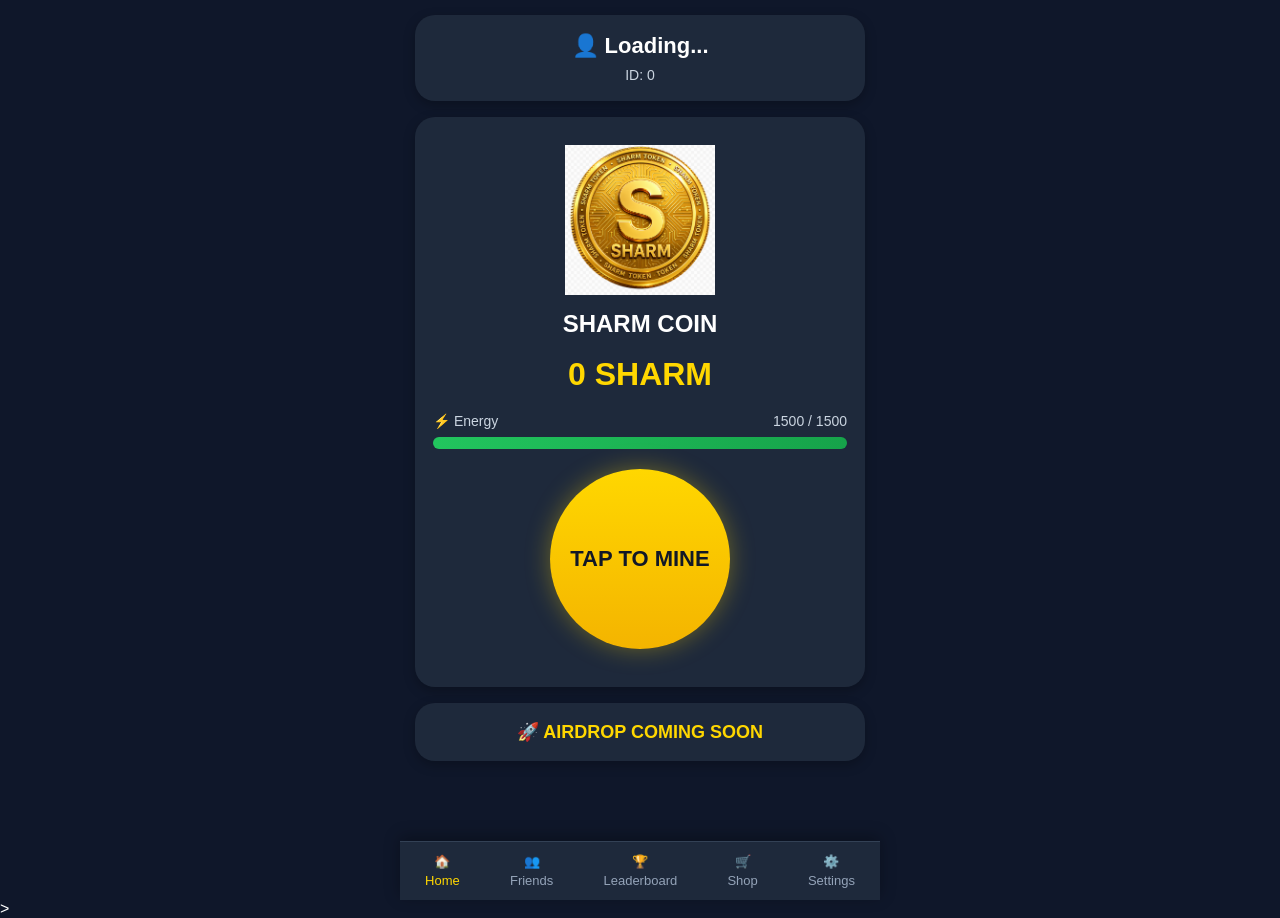
<file: index.html>
<!DOCTYPE html>
<html lang="en">
<head>
    <meta charset="UTF-8">
    <meta name="viewport" content="width=device-width, initial-scale=1.0">
    <title>SHARM Mini App</title>

    <script src="https://telegram.org/js/telegram-web-app.js"></script>
    <link rel="stylesheet" href="style.css">
</head>

<body>

<div class="app">

    <!-- HOME PAGE -->
    <section id="homePage" class="page active">

        <div class="profile-card">
            <h2 id="username">👤 Loading...</h2>
            <p>ID: <span id="userid">0</span></p>
        </div>

        <div class="coin-card">

            <img src="assets/file_00000000f1bc8207b5d2efec3e50c1fd.png"
     id="coin"
     class="coin">

            <h2>SHARM COIN</h2>

            <div class="balance">
                <span id="balance">0</span> SHARM
            </div>

            <div class="energy-box">

                <div class="energy-info">
                    <span>⚡ Energy</span>
                    <span id="energyText">1500 / 1500</span>
                </div>

                <div class="energy-bar">
                    <div class="energy-fill"
                         id="energyFill">
                    </div>
                </div>

            </div>

            <button id="tapBtn"
                    class="tap-btn">
                TAP TO MINE
            </button>

        </div>

        <div class="airdrop-card">
            🚀 AIRDROP COMING SOON
        </div>
    </section>
<!-- FRIENDS PAGE -->
<section id="friendsPage" class="page">

    <div class="card">

        <h2>👥 Friends</h2>

        <p>Invite your friends and earn SHARM rewards.</p>

        <input
            type="text"
            id="referralLink"
            readonly
            value="">

        <button id="copyReferralBtn">
            📋 Copy Referral Link
        </button>

        <button id="shareReferralBtn">
            📤 Share Referral Link
        </button>

        <div class="stats">

            <p>
                Total Referrals:
                <span id="refCount">0</span>
            </p>

            <p>
                Referral Reward:
                <span id="refReward">0</span> SHARM
            </p>

        </div>

    </div>

</section>


    <!-- LEADERBOARD PAGE -->
    <section id="leaderboardPage" class="page">

        <div class="card">

            <h2>🏆 Leaderboard</h2>

            <div id="leaderboardList">

                <p>Loading leaderboard...</p>

            </div>

        </div>

    </section>


    <!-- SHOP PAGE -->
    <section id="shopPage" class="page">

        <div class="card">

            <h2>🛒 Shop</h2>

            <div class="shop-item">
                <h3>⚡ Energy Boost</h3>
                <p>Price: 100 SHARM</p>
                <button>Buy</button>
            </div>

            <div class="shop-item">
                <h3>👆 Tap Power +1</h3>
                <p>Price: 250 SHARM</p>
                <button>Buy</button>
            </div>

            <div class="shop-item">
                <h3>🚀 Auto Miner</h3>
                <p>Coming Soon</p>
            </div>

        </div>

    </section>


    <!-- SETTINGS PAGE -->
    <section id="settingsPage" class="page">

        <div class="card">

            <h2>⚙️ Settings</h2>

            <h3>🌐 Social Media</h3>

            <a href="https://t.me/SHARMTokenBot" target="_blank">🤖 Telegram Bot</a><br><br>

            <a href="https://tiktok.com/@sharm_24_bot" target="_blank">🎵 TikTok</a><br><br>

            <a href="https://www.facebook.com/profile.php?id=61593454993772" target="_blank">📘 Facebook</a><br><br>

            <a href="https://www.youtube.com/@sharm_24_bot" target="_blank">▶️ YouTube</a><br><br>

            <a href="https://x.com/SHARMILING" target="_blank">❌ X (Twitter)</a>

        </div>

    </section>
        <!-- Bottom Navigation -->
    <nav class="bottom-nav">

        <button class="nav-btn active" data-page="homePage">
            🏠
            <span>Home</span>
        </button>

        <button class="nav-btn" data-page="friendsPage">
            👥
            <span>Friends</span>
        </button>

        <button class="nav-btn" data-page="leaderboardPage">
            🏆
            <span>Leaderboard</span>
        </button>

        <button class="nav-btn" data-page="shopPage">
            🛒
            <span>Shop</span>
        </button>

        <button class="nav-btn" data-page="settingsPage">
            ⚙️
            <span>Settings</span>
        </button>

    </nav>

</div>

<script src="script.js"></script>

</body>
</html>>
</file>
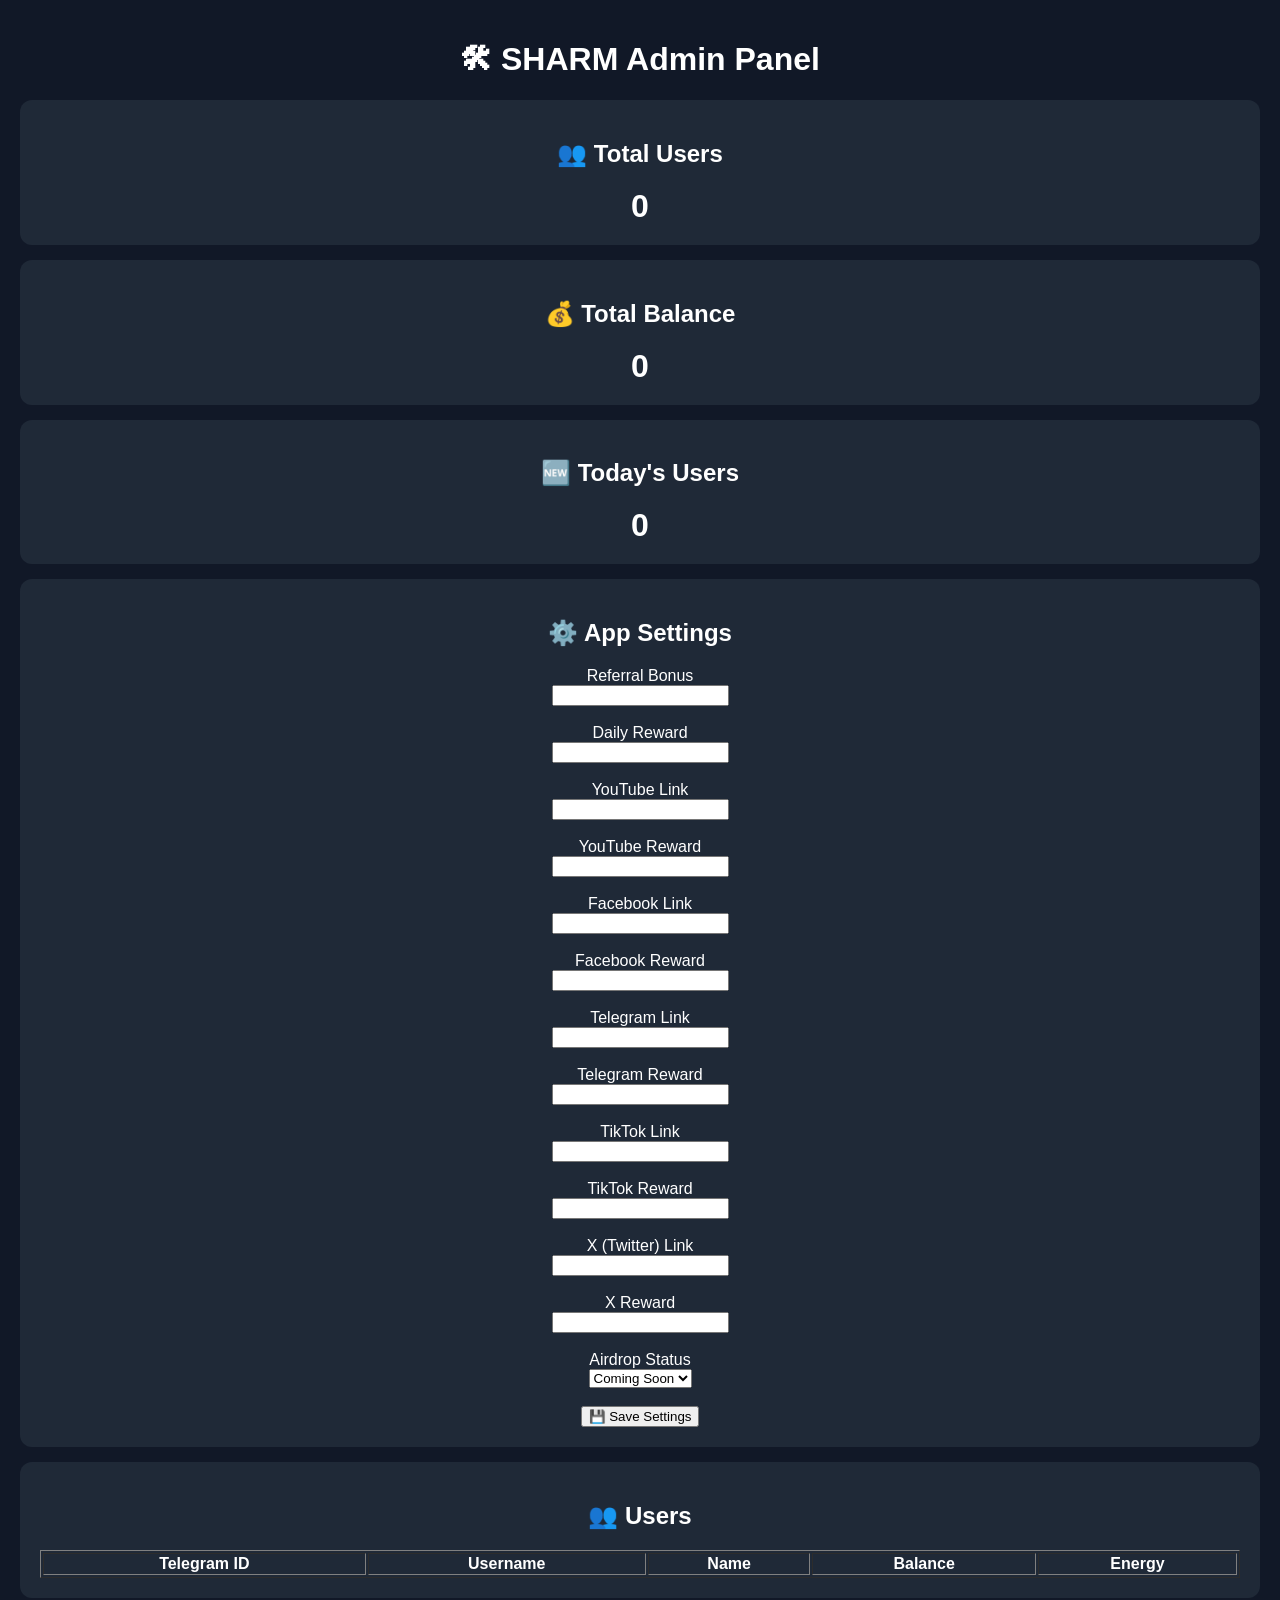
<file: admin.html>
<!DOCTYPE html>
<html lang="en">
<head>
<meta charset="UTF-8">
<meta name="viewport" content="width=device-width, initial-scale=1.0">
<title>SHARM Admin Panel</title>

<style>
body{
    margin:0;
    font-family:Arial,sans-serif;
    background:#111827;
    color:white;
    padding:20px;
}

h1{
    text-align:center;
}

.card{
    background:#1f2937;
    border-radius:12px;
    padding:20px;
    margin-bottom:15px;
    text-align:center;
}

.value{
    font-size:32px;
    font-weight:bold;
    margin-top:10px;
}
</style>

</head>
<body>

<h1>🛠 SHARM Admin Panel</h1>

<div class="card">
    <h2>👥 Total Users</h2>
    <div class="value" id="totalUsers">0</div>
</div>

<div class="card">
    <h2>💰 Total Balance</h2>
    <div class="value" id="totalBalance">0</div>
</div>

<div class="card">
    <h2>🆕 Today's Users</h2>
    <div class="value" id="todayUsers">0</div>
</div>
<div class="card">

    <h2>⚙️ App Settings</h2>

    <label>Referral Bonus</label><br>
    <input id="referral_bonus"><br><br>

    <label>Daily Reward</label><br>
    <input id="daily_reward"><br><br>

    <label>YouTube Link</label><br>
    <input id="youtube_link"><br><br>

    <label>YouTube Reward</label><br>
    <input id="youtube_reward"><br><br>

    <label>Facebook Link</label><br>
    <input id="facebook_link"><br><br>

    <label>Facebook Reward</label><br>
    <input id="facebook_reward"><br><br>

    <label>Telegram Link</label><br>
    <input id="telegram_link"><br><br>

    <label>Telegram Reward</label><br>
    <input id="telegram_reward"><br><br>

    <label>TikTok Link</label><br>
    <input id="tiktok_link"><br><br>

    <label>TikTok Reward</label><br>
    <input id="tiktok_reward"><br><br>

    <label>X (Twitter) Link</label><br>
    <input id="x_link"><br><br>

    <label>X Reward</label><br>
    <input id="x_reward"><br><br>

    <label>Airdrop Status</label><br>
    <select id="airdrop_status">
        <option value="coming_soon">Coming Soon</option>
        <option value="live">Live</option>
        <option value="ended">Ended</option>
    </select><br><br>

    <button onclick="saveSettings()">
        💾 Save Settings
    </button>

</div>
    <div class="card">

    <h2>👥 Users</h2>

    <table id="usersTable" border="1" width="100%">
        <thead>
            <tr>
                <th>Telegram ID</th>
                <th>Username</th>
                <th>Name</th>
                <th>Balance</th>
                <th>Energy</th>
            </tr>
        </thead>

        <tbody id="usersTableBody">
            <!-- Users will appear here -->
        </tbody>

    </table>

</div>

<script>

const API_URL = "https://sharm-backend-5547.onrender.com";


async function loadSettings() {

    const res = await fetch(`${API_URL}/api/admin/settings`);
    const data = await res.json();

    if (!data.success) return;

    const s = data.settings;

    for (const key in s) {

        const el = document.getElementById(key);

        if (el) {
            el.value = s[key];
        }

    }
}


async function saveSettings() {

    const keys = [
        "referral_bonus",
        "daily_reward",
        "youtube_link",
        "youtube_reward",
        "facebook_link",
        "facebook_reward",
        "telegram_link",
        "telegram_reward",
        "tiktok_link",
        "tiktok_reward",
        "x_link",
        "x_reward",
        "airdrop_status"
    ];

    for (const key of keys) {

        await fetch(`${API_URL}/api/admin/settings`, {

            method: "POST",

            headers: {
                "Content-Type": "application/json"
            },

            body: JSON.stringify({
                setting_key: key,
                setting_value:
                    document.getElementById(key).value
            })

        });

    }

    alert("✅ Settings Saved Successfully");

}


async function loadStats() {

    try {

        const res =
            await fetch(`${API_URL}/api/admin/stats`);

        const data = await res.json();

        if (data.success) {

            document.getElementById("totalUsers").innerText =
                data.total_users;

            document.getElementById("totalBalance").innerText =
                data.total_balance;

            document.getElementById("todayUsers").innerText =
                data.today_users;

        }

    } catch (err) {

        console.log(err);

    }

}


/* =========================
   LOAD USERS
========================= */

async function loadUsers() {

    try {

        const res =
            await fetch(`${API_URL}/api/admin/users`);

        const data = await res.json();

        if (!data.success) {
            console.log("Users API error:", data);
            return;
        }

        const tbody =
            document.getElementById("usersTableBody");

        tbody.innerHTML = "";

        data.users.forEach(user => {

            const row = document.createElement("tr");

            row.innerHTML = `
                <td>${user.telegram_id ?? ""}</td>
                <td>${user.username ?? ""}</td>
                <td>${user.first_name ?? ""}</td>
                <td>${user.balance ?? 0}</td>
                <td>${user.energy ?? 0}</td>
            `;

            tbody.appendChild(row);

        });

    } catch (err) {

        console.error("Users loading error:", err);

    }

}


/* =========================
   START
========================= */

loadSettings();
loadStats();
loadUsers();

</script>

</body>
</html>
</file>
<file: style.css>
*{
    margin:0;
    padding:0;
    box-sizing:border-box;
    font-family:Arial,Helvetica,sans-serif;
}

body{
    background:#0f172a;
    color:#fff;
    overflow-x:hidden;
}

.app{
    width:100%;
    max-width:480px;
    margin:auto;
    min-height:100vh;
    padding:15px 15px 90px;
}

.page{
    display:none;
}

.page.active{
    display:block;
}

.card,
.profile-card,
.coin-card,
.airdrop-card{
    background:#1e293b;
    border-radius:20px;
    padding:18px;
    margin-bottom:16px;
    text-align:center;
    box-shadow:0 4px 12px rgba(0,0,0,.25);
}

.profile-card h2{
    font-size:22px;
    margin-bottom:8px;
}

.profile-card p{
    color:#cbd5e1;
    font-size:14px;
}

.coin{
    width:150px;
    height:150px;
    object-fit:contain;
    margin:10px auto 15px;
    display:block;
    transition:.15s;
}

.coin:active{
    transform:scale(.95);
}

.balance{
    font-size:32px;
    font-weight:bold;
    color:#FFD700;
    margin:18px 0;
}
.energy-box{
    margin:20px 0;
}

.energy-info{
    display:flex;
    justify-content:space-between;
    font-size:14px;
    margin-bottom:8px;
    color:#cbd5e1;
}

.energy-bar{
    width:100%;
    height:12px;
    background:#334155;
    border-radius:20px;
    overflow:hidden;
}

.energy-fill{
    width:100%;
    height:100%;
    background:linear-gradient(90deg,#22c55e,#16a34a);
    transition:width .3s;
}

.tap-btn{
    width:180px;
    height:180px;
    border:none;
    border-radius:50%;
    background:linear-gradient(180deg,#FFD700,#F4B400);
    color:#111827;
    font-size:22px;
    font-weight:bold;
    cursor:pointer;
    margin:20px auto;
    display:block;
    transition:.15s;
    box-shadow:0 0 25px rgba(255,215,0,.35);
}

.tap-btn:active{
    transform:scale(.95);
}

.airdrop-card{
    font-size:18px;
    font-weight:bold;
    color:#FFD700;
}

.stats{
    margin-top:20px;
    text-align:left;
}

.stats p{
    margin:10px 0;
    color:#e2e8f0;
}

.shop-item{
    background:#334155;
    padding:15px;
    border-radius:15px;
    margin-top:15px;
}

.shop-item h3{
    margin-bottom:8px;
}

.shop-item button{
    margin-top:10px;
    padding:10px 20px;
    border:none;
    border-radius:10px;
    background:#22c55e;
    color:white;
    cursor:pointer;
}
.bottom-nav{
    position:fixed;
    bottom:0;
    left:50%;
    transform:translateX(-50%);
    width:100%;
    max-width:480px;
    background:#1e293b;
    display:flex;
    justify-content:space-around;
    align-items:center;
    padding:12px 0;
    border-top:1px solid #334155;
    box-shadow:0 -4px 15px rgba(0,0,0,.3);
}

.nav-btn{
    background:none;
    border:none;
    color:#94a3b8;
    display:flex;
    flex-direction:column;
    align-items:center;
    cursor:pointer;
    font-size:13px;
}

.nav-btn span{
    margin-top:4px;
}

.nav-btn.active{
    color:#FFD700;
}

#settingsPage a{
    display:block;
    text-decoration:none;
    color:#fff;
    background:#334155;
    margin:10px 0;
    padding:12px;
    border-radius:12px;
    transition:.2s;
}

#settingsPage a:hover{
    background:#475569;
}

.floating-plus{
    position:fixed;
    color:#FFD700;
    font-size:24px;
    font-weight:bold;
    pointer-events:none;
    animation:floatUp .8s ease-out forwards;
}

@keyframes floatUp{
    from{
        opacity:1;
        transform:translateY(0);
    }
    to{
        opacity:0;
        transform:translateY(-60px);
    }
}

@media(max-width:480px){

    .coin{
        width:130px;
        height:130px;
    }

    .tap-btn{
        width:160px;
        height:160px;
        font-size:20px;
    }

    .balance{
        font-size:28px;
    }

    .profile
</file>
